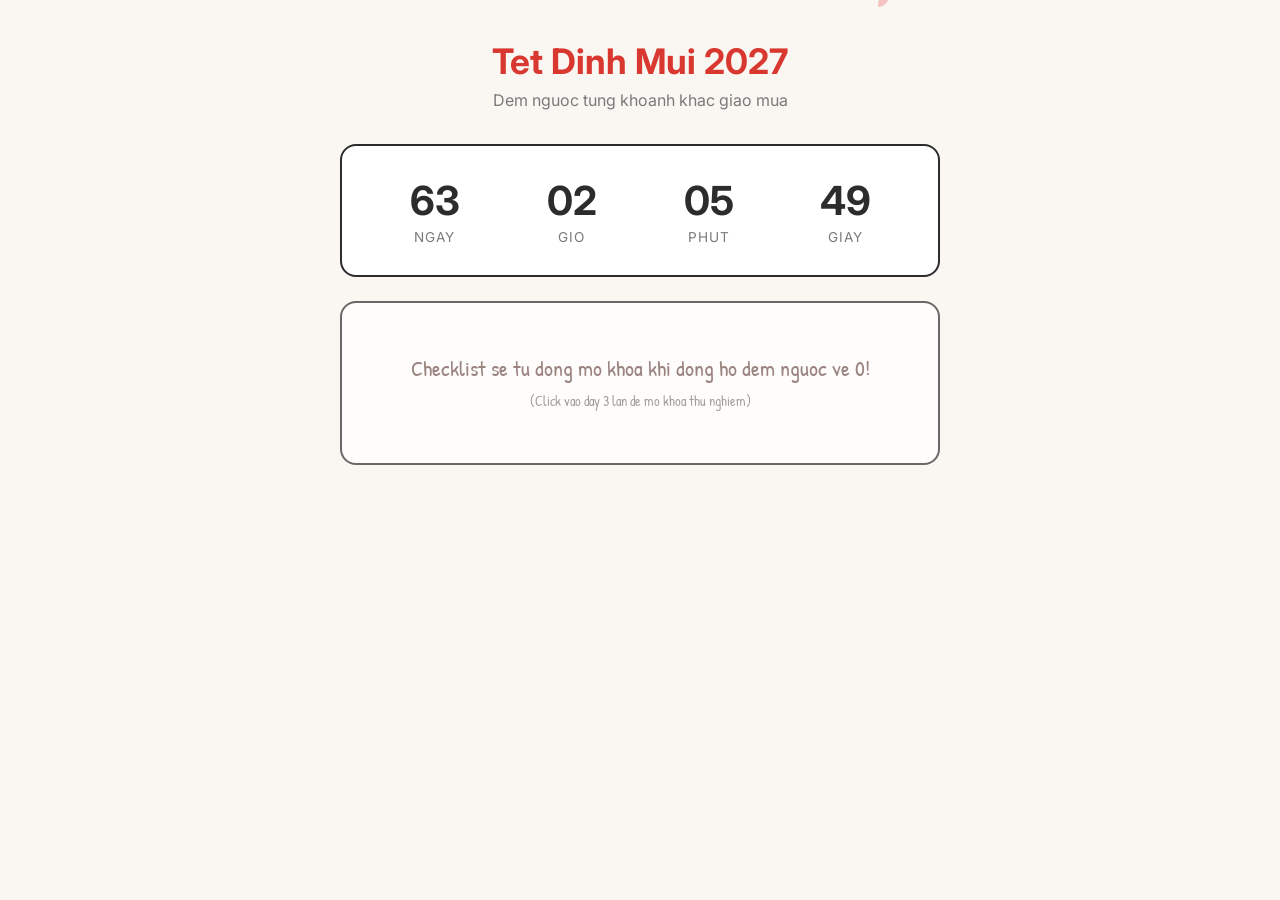
<file: event-tet.html>
<!DOCTYPE html>
<html lang="vi">
<head>
    <meta charset="UTF-8">
    <meta name="viewport" content="width=device-width, initial-scale=1.0">
    <title>Dem Nguoc Tet 2027</title>
    <link href="https://fonts.googleapis.com/css2?family=Inter:wght@400;500;600;700&family=Patrick+Hand&display=swap" rel="stylesheet">
    <style>
        :root {
            --bg-color: #FAF7F2;
            --card-bg: #FFFFFF;
            --primary-red: #D93830;
            --petal-pink: #F2A2A2;
            --text-main: #2C2C2C;
            --text-muted: #7A7A7A;
            --border-radius: 16px;
        }

        * {
            box-sizing: border-box;
            margin: 0;
            padding: 0;
        }

        body {
            font-family: 'Inter', sans-serif;
            background-color: var(--bg-color);
            color: var(--text-main);
            min-height: 100vh;
            display: flex;
            flex-direction: column;
            align-items: center;
            padding: 40px 20px;
            position: relative;
            overflow-x: hidden;
        }

        .petal-container {
            position: fixed;
            top: 0;
            left: 0;
            width: 100%;
            height: 100%;
            pointer-events: none;
            overflow: hidden;
            z-index: 1;
        }

        .petal {
            position: absolute;
            background-color: var(--petal-pink);
            border-radius: 150% 0 150% 0;
            opacity: 0.6;
            animation: fall linear infinite;
        }

        @keyframes fall {
            0% {
                transform: translateY(-10vh) translateX(0) rotate(0deg);
            }
            100% {
                transform: translateY(110vh) translateX(100px) rotate(360deg);
            }
        }

        #fireworksCanvas {
            position: fixed;
            top: 0;
            left: 0;
            width: 100%;
            height: 100%;
            pointer-events: none;
            z-index: 999;
        }

        .container {
            width: 100%;
            max-width: 600px;
            display: flex;
            flex-direction: column;
            gap: 24px;
            z-index: 2;
        }

        header {
            text-align: center;
            margin-bottom: 10px;
        }

        h1 {
            font-size: 2.2rem;
            font-weight: 700;
            color: var(--primary-red);
            margin-bottom: 8px;
        }

        p.subtitle {
            font-size: 1rem;
            color: var(--text-muted);
        }

        .countdown-card {
            background-color: var(--card-bg);
            border: 2px solid var(--text-main);
            border-radius: var(--border-radius);
            padding: 30px;
            text-align: center;
            box-shadow: none;
        }

        .countdown-grid {
            display: grid;
            grid-template-columns: repeat(4, 1fr);
            gap: 12px;
        }

        .time-box {
            display: flex;
            flex-direction: column;
            align-items: center;
        }

        .time-value {
            font-size: 2.5rem;
            font-weight: 700;
            color: var(--text-main);
        }

        .time-label {
            font-size: 0.85rem;
            color: var(--text-muted);
            text-transform: uppercase;
            letter-spacing: 1px;
            margin-top: 4px;
        }

        .checklist-card {
            background-color: var(--card-bg);
            border: 2px solid var(--text-main);
            border-radius: var(--border-radius);
            padding: 30px;
            box-shadow: none;
        }

        .checklist-card.locked {
            filter: grayscale(80%);
            opacity: 0.7;
        }

        .lock-notice {
            text-align: center;
            padding: 20px;
            font-family: 'Patrick Hand', cursive;
            font-size: 1.4rem;
            color: var(--primary-red);
            cursor: pointer;
        }

        .checklist-header {
            display: flex;
            justify-content: space-between;
            align-items: center;
            margin-bottom: 20px;
            flex-wrap: wrap;
            gap: 10px;
        }

        .checklist-header h2 {
            font-family: 'Patrick Hand', cursive;
            font-size: 2rem;
            color: var(--text-main);
        }

        .checklist-actions-top {
            display: flex;
            gap: 8px;
            flex-wrap: wrap;
        }

        .btn {
            font-family: 'Inter', sans-serif;
            background-color: var(--primary-red);
            color: #FFFFFF;
            border: 2px solid var(--text-main);
            padding: 6px 12px;
            border-radius: 8px;
            font-weight: 600;
            cursor: pointer;
            box-shadow: none;
            font-size: 0.9rem;
        }

        .btn-secondary {
            background-color: #FFF;
            color: var(--text-main);
        }

        .day-section {
            margin-bottom: 20px;
        }

        .day-title {
            font-family: 'Patrick Hand', cursive;
            font-size: 1.5rem;
            color: var(--primary-red);
            margin-bottom: 8px;
            border-bottom: 1px dashed var(--text-muted);
            padding-bottom: 4px;
        }

        ul.task-list {
            list-style: none;
            display: flex;
            flex-direction: column;
            gap: 10px;
            margin-bottom: 10px;
        }

        ul.task-list li {
            display: flex;
            align-items: center;
            justify-content: space-between;
            padding: 10px 14px;
            border: 1.5px dashed var(--text-muted);
            border-radius: 10px;
            font-family: 'Patrick Hand', cursive;
            font-size: 1.2rem;
            background-color: #FFFDF9;
        }

        ul.task-list li.completed span {
            text-decoration: line-through;
            color: var(--text-muted);
        }

        .task-left {
            display: flex;
            align-items: center;
            gap: 12px;
            cursor: pointer;
        }

        .task-left input[type="checkbox"] {
            width: 18px;
            height: 18px;
            accent-color: var(--primary-red);
            cursor: pointer;
        }

        .task-actions {
            display: flex;
            gap: 8px;
        }

        .action-btn {
            background: none;
            border: 1px solid var(--text-main);
            padding: 2px 8px;
            border-radius: 4px;
            cursor: pointer;
            font-family: 'Inter', sans-serif;
            font-size: 0.8rem;
        }

        .custom-popup-overlay {
            display: none;
            position: fixed;
            top: 0; left: 0; width: 100%; height: 100%;
            background-color: rgba(0,0,0,0.3);
            justify-content: center;
            align-items: center;
            z-index: 1000;
        }

        .custom-popup-box {
            background-color: var(--card-bg);
            border: 2px solid var(--text-main);
            padding: 24px;
            border-radius: var(--border-radius);
            width: 90%;
            max-width: 400px;
            display: flex;
            flex-direction: column;
            gap: 16px;
            box-shadow: none;
        }

        .custom-popup-title {
            font-family: 'Patrick Hand', cursive;
            font-size: 1.6rem;
            font-weight: bold;
        }

        .custom-popup-msg {
            font-size: 1rem;
            color: var(--text-main);
        }

        .custom-popup-input {
            width: 100%;
            padding: 10px 14px;
            border: 2px solid var(--text-main);
            border-radius: 8px;
            font-size: 1rem;
            outline: none;
        }

        .custom-popup-buttons {
            display: flex;
            justify-content: flex-end;
            gap: 10px;
        }

        @media (max-width: 480px) {
            .time-value { font-size: 1.8rem; }
            h1 { font-size: 1.8rem; }
        }
    </style>
</head>
<body>

    <div class="petal-container" id="petalContainer"></div>
    <canvas id="fireworksCanvas"></canvas>

    <!-- Thẻ input ẩn để nhập file JSON -->
    <input type="file" id="importFile" accept=".json" style="display: none;" onchange="processImportFile(event)">

    <div class="container">
        <header>
            <h1>Tet Dinh Mui 2027</h1>
            <p class="subtitle">Dem nguoc tung khoanh khac giao mua</p>
        </header>

        <div class="countdown-card">
            <div class="countdown-grid" id="countdown">
                <div class="time-box">
                    <span class="time-value" id="days">00</span>
                    <span class="time-label">Ngay</span>
                </div>
                <div class="time-box">
                    <span class="time-value" id="hours">00</span>
                    <span class="time-label">Gio</span>
                </div>
                <div class="time-box">
                    <span class="time-value" id="minutes">00</span>
                    <span class="time-label">Phut</span>
                </div>
                <div class="time-box">
                    <span class="time-value" id="seconds">00</span>
                    <span class="time-label">Giay</span>
                </div>
            </div>
        </div>

        <div class="checklist-card locked" id="checklistCard">
            <div id="lockScreen" class="lock-notice">
                Checklist se tu dong mo khoa khi dong ho dem nguoc ve 0!
                <br><span style="font-size: 0.9rem; color: var(--text-muted);">(Click vao day 3 lan de mo khoa thu nghiem)</span>
            </div>
            
            <div id="checklistContent" style="display: none;">
                <div class="checklist-header">
                    <h2>Danh Sach Viec Ngay Tet</h2>
                    <div class="checklist-actions-top">
                        <button class="btn" onclick="handleAddTask()">Them viec</button>
                        <button class="btn btn-secondary" onclick="exportJSON()">Xuat JSON</button>
                        <button class="btn btn-secondary" onclick="triggerImportJSON()">Nhap JSON</button>
                    </div>
                </div>
                <div id="daySectionsContainer"></div>
            </div>
        </div>
    </div>

    <div class="custom-popup-overlay" id="popupOverlay">
        <div class="custom-popup-box" id="popupBox">
            <div class="custom-popup-title" id="popupTitle">Tieu de</div>
            <div id="popupBody"></div>
            <div class="custom-popup-buttons" id="popupButtons"></div>
        </div>
    </div>

    <script>
        // Hieu ung canh hoa dao roi
        const petalContainer = document.getElementById('petalContainer');
        const petalCount = 20;
        for (let i = 0; i < petalCount; i++) {
            const petal = document.createElement('div');
            petal.className = 'petal';
            petal.style.left = Math.random() * 100 + 'vw';
            petal.style.top = -Math.random() * 20 + 'vh';
            const size = Math.random() * 8 + 8;
            petal.style.width = size + 'px';
            petal.style.height = size * 1.4 + 'px';
            petal.style.animationDuration = (Math.random() * 5 + 5) + 's';
            petal.style.animationDelay = (Math.random() * 5) + 's';
            petalContainer.appendChild(petal);
        }

        // Hieu ung phao hoa canvas
        const canvas = document.getElementById('fireworksCanvas');
        const ctx = canvas.getContext('2d');
        let fireworksActive = false;
        let particles = [];

        function resizeCanvas() {
            canvas.width = window.innerWidth;
            canvas.height = window.innerHeight;
        }
        window.addEventListener('resize', resizeCanvas);
        resizeCanvas();

        class Particle {
            constructor(x, y, color) {
                this.x = x;
                this.y = y;
                this.color = color;
                const angle = Math.random() * Math.PI * 2;
                const speed = Math.random() * 6 + 2;
                this.vx = Math.cos(angle) * speed;
                this.vy = Math.sin(angle) * speed;
                this.alpha = 1;
                this.decay = Math.random() * 0.015 + 0.015;
            }
            update() {
                this.x += this.vx;
                this.y += this.vy;
                this.vy += 0.08;
                this.alpha -= this.decay;
            }
            draw() {
                ctx.save();
                ctx.globalAlpha = this.alpha;
                ctx.fillStyle = this.color;
                ctx.beginPath();
                ctx.arc(this.x, this.y, 3, 0, Math.PI * 2);
                ctx.fill();
                ctx.restore();
            }
        }

        function launchFirework() {
            if (!fireworksActive) return;
            const x = Math.random() * canvas.width;
            const y = Math.random() * (canvas.height / 2);
            const colors = ['#D93830', '#D4A373', '#F2A2A2', '#2C2C2C', '#E07A5F'];
            const color = colors[Math.floor(Math.random() * colors.length)];
            for (let i = 0; i < 50; i++) {
                particles.push(new Particle(x, y, color));
            }
        }

        function animateFireworks() {
            ctx.clearRect(0, 0, canvas.width, canvas.height);
            particles.forEach((p, index) => {
                p.update();
                p.draw();
                if (p.alpha <= 0) {
                    particles.splice(index, 1);
                }
            });
            requestAnimationFrame(animateFireworks);
        }
        animateFireworks();
        setInterval(launchFirework, 800);

        // Triển khai các hàm Popup theo hướng dẫn
        function showPopup(title, message) {
            const overlay = document.getElementById('popupOverlay');
            document.getElementById('popupTitle').innerText = title;
            document.getElementById('popupBody').innerHTML = `<div class="custom-popup-msg">${message}</div>`;
            document.getElementById('popupButtons').innerHTML = `<button class="btn" onclick="closePopup()">Dong</button>`;
            overlay.style.display = 'flex';
        }

        function showTextPrompt(title, placeholder, callback) {
            const overlay = document.getElementById('popupOverlay');
            document.getElementById('popupTitle').innerText = title;
            document.getElementById('popupBody').innerHTML = `<input type="text" class="custom-popup-input" id="promptInput" placeholder="${placeholder}">`;
            document.getElementById('popupButtons').innerHTML = `
                <button class="btn btn-secondary" onclick="closePopup()">Huy</button>
                <button class="btn" id="promptSubmitBtn">Xac nhan</button>
            `;
            overlay.style.display = 'flex';
            
            const input = document.getElementById('promptInput');
            input.focus();

            document.getElementById('promptSubmitBtn').onclick = function() {
                const val = input.value;
                closePopup();
                if (callback) callback(val);
            };

            input.onkeydown = function(e) {
                if (e.key === 'Enter') {
                    document.getElementById('promptSubmitBtn').click();
                }
            };
        }

        function showDropdownPrompt(title, options, callback) {
            const overlay = document.getElementById('popupOverlay');
            document.getElementById('popupTitle').innerText = title;
            
            let optionsHtml = '<select class="custom-popup-input" id="promptDropdown">';
            options.forEach(opt => {
                optionsHtml += `<option value="${opt}">${opt}</option>`;
            });
            optionsHtml += '</select>';

            document.getElementById('popupBody').innerHTML = optionsHtml;
            document.getElementById('popupButtons').innerHTML = `
                <button class="btn btn-secondary" onclick="closePopup()">Huy</button>
                <button class="btn" id="promptSubmitBtn">Xac nhan</button>
            `;
            overlay.style.display = 'flex';
            
            const select = document.getElementById('promptDropdown');
            select.focus();

            document.getElementById('promptSubmitBtn').onclick = function() {
                const val = select.value;
                closePopup();
                if (callback) callback(val);
            };
        }

        function closePopup() {
            document.getElementById('popupOverlay').style.display = 'none';
        }

        // Hàm chống XSS an toàn
        function escapeHtml(str) {
            if (typeof str !== 'string') return str;
            return str.replace(/&/g, "&amp;")
                      .replace(/</g, "&lt;")
                      .replace(/>/g, "&gt;")
                      .replace(/"/g, "&quot;")
                      .replace(/'/g, "&#039;");
        }

        // Cấu trúc dữ liệu mặc định
        const defaultData = {
            "Ngày 25 Tết": [],
            "Ngày 26 Tết": [],
            "Ngày 27 Tết": [],
            "Ngày 28 Tết": [
                { text: "Dọn dẹp trang hoàng nhà cửa", completed: false },
                { text: "Lau dọn bàn thờ", completed: false },
                { text: "Chuẩn bị hoa đào, mai, quất", completed: false },
                { text: "Chuẩn bị bánh", completed: false },
            ],
            "Ngày 29 Tết": [
                { text: "Cúng tất niên", completed: false },
                { text: "Đoàn tụ cùng gia đình", completed: false },
                { text: "Chuẩn bị mâm ngũ quả", completed: false },
                { text: "Cúng giao thừa (Hoặc 30)", completed: false },
                { text: "Chờ pháo hoa năm mới", completed: false },
                { text: "Xem chương trình cuối năm", completed: false },
                { text: "Ăn đêm", completed: false },
                { text: "Chúc Tết bạn bè, người thân", completed: false },
            ],
            "Mùng 1": [
                { text: "Sáng dọn nhà mùng 1", completed: false },
                { text: "Ăn cơm cùng gia đình", completed: false },
                { text: "Chúc Tết nhà nội (Hoặc chúc Tết)", completed: false },
                { text: "Nhận lì xì (10 cái)", completed: false },
                { text: "Đi chùa cầu may", completed: false },
                { text: "Check-in 10 tấm ảnh", completed: false },
            ],
            "Mùng 2": [
                { text: "Chúc Tết nhà ngoại (Hoặc chúc Tết)", completed: false },
                { text: "Đi chơi cùng gia đình hoặc bạn thân", completed: false },
                { text: "Ăn cơm cùng gia đình", completed: false },
                { text: "Đi chùa cầu may", completed: false },
                { text: "Check-in 3-5 tấm ảnh", completed: false },
                { text: "Ngắm cảnh", completed: false },
            ],
            "Mùng 3": [
                { text: "Tri ân thầy cô", completed: false },
                { text: "Đi đâu đó mới mẻ", completed: false },
                { text: "Check-in 10 tấm ảnh ở chỗ mới", completed: false },
                { text: "Tìm mẫu đăng Capcut và Locket", completed: false },
                { text: "Ngắm cảnh đẹp, viết câu đối", completed: false },
            ],
            "Mùng 4": [
                { text: "Hóa vàng", completed: false },
                { text: "Khai xuân mở hàng", completed: false },
                { text: "Ăn cỗ, chúc Tết", completed: false },
            ],
            "Mùng 5": [
                { text: "Recap lại Tết", completed: false },
                { text: "Chuẩn bị quay lại học", completed: false },
            ],
        };

        // Lấy dữ liệu từ localStorage (nếu có), nếu không dùng mặc định
        let tetData = defaultData;
        const savedData = localStorage.getItem('tet_todo_data_2027');
        if (savedData) {
            try {
                tetData = JSON.parse(savedData);
            } catch (e) {
                tetData = defaultData;
            }
        }

        function saveToLocalStorage() {
            localStorage.setItem('tet_todo_data_2027', JSON.stringify(tetData));
        }

        function renderTasks() {
            const container = document.getElementById('daySectionsContainer');
            container.innerHTML = "";

            for (const [day, tasks] of Object.entries(tetData)) {
                const section = document.createElement('div');
                section.className = 'day-section';
                
                let tasksHtml = '';
                if (Array.isArray(tasks)) {
                    tasks.forEach((task, index) => {
                        const safeText = escapeHtml(task.text);
                        tasksHtml += `
                            <li class="${task.completed ? 'completed' : ''}" data-day="${day}" data-index="${index}">
                                <div class="task-left" onclick="toggleCheckboxByElement(this)">
                                    <input type="checkbox" ${task.completed ? 'checked' : ''} onchange="toggleTaskByElement(this)">
                                    <span>${safeText}</span>
                                </div>
                                <div class="task-actions">
                                    <button class="action-btn" onclick="handleEditTask('${day}', ${index})">Sua</button>
                                    <button class="action-btn" onclick="handleDeleteTask('${day}', ${index})">Xoa</button>
                                </div>
                            </li>
                        `;
                    });
                }

                section.innerHTML = `
                    <div class="day-title">${escapeHtml(day)}</div>
                    <ul class="task-list">
                        ${tasksHtml}
                    </ul>
                `;
                container.appendChild(section);
            }
        }
        renderTasks();

        // Đếm ngược Tết 2027: 06/02/2027 (00:00:00)
        const targetDate = new Date("February 6, 2027 00:00:00").getTime();
        let isUnlockedOverride = false;

        function updateCountdown() {
            const now = new Date().getTime();
            const difference = targetDate - now;

            const checklistCard = document.getElementById('checklistCard');
            const lockScreen = document.getElementById('lockScreen');
            const checklistContent = document.getElementById('checklistContent');

            if (difference <= 0 || isUnlockedOverride) {
                document.getElementById('days').innerText = "00";
                document.getElementById('hours').innerText = "00";
                document.getElementById('minutes').innerText = "00";
                document.getElementById('seconds').innerText = "00";

                checklistCard.classList.remove('locked');
                lockScreen.style.display = 'none';
                checklistContent.style.display = 'block';
                fireworksActive = true;
                return;
            }

            const days = Math.floor(difference / (1000 * 60 * 60 * 24));
            const hours = Math.floor((difference % (1000 * 60 * 60 * 24)) / (1000 * 60 * 60));
            const minutes = Math.floor((difference % (1000 * 60 * 60)) / (1000 * 60));
            const seconds = Math.floor((difference % (1000 * 60)) / 1000);

            document.getElementById('days').innerText = String(days).padStart(2, '0');
            document.getElementById('hours').innerText = String(hours).padStart(2, '0');
            document.getElementById('minutes').innerText = String(minutes).padStart(2, '0');
            document.getElementById('seconds').innerText = String(seconds).padStart(2, '0');
        }

        setInterval(updateCountdown, 1000);
        updateCountdown();

        // // Click vào màn hình khóa 3 lần để test
        // let unlockClicks = 0;
        // document.getElementById('lockScreen').addEventListener('click', () => {
        //     unlockClicks++;
        //     if (unlockClicks >= 3) {
        //         isUnlockedOverride = true;
        //         updateCountdown();
        //         showPopup("Thanh cong", "Da mo khoa thu nghiem thanh cong va bat phao hoa!");
        //     }
        // });

        // Thêm công việc theo ngày
        function handleAddTask() {
            showDropdownPrompt("Chon ngay", Object.keys(tetData), function(selectedDay) {
                if (selectedDay) {
                    showTextPrompt("Them cong viec cho " + selectedDay, "Nhap ten cong viec...", function(value) {
                        if (value) {
                            const sanitizedText = escapeHtml(value.trim());
                            if (!sanitizedText) return;
                            if (!tetData[selectedDay]) tetData[selectedDay] = [];
                            tetData[selectedDay].push({ text: sanitizedText, completed: false });
                            saveToLocalStorage();
                            renderTasks();
                            showPopup("Thanh cong", "Du lieu da duoc luu thanh cong!");
                        } else {
                            showPopup("Thong bao", "Nguoi dung khong nhap gi!");
                        }
                    });
                }
            });
        }

        // Sửa công việc
        function handleEditTask(day, index) {
            const currentText = tetData[day][index].text;
            showTextPrompt("Sua ten cong viec", currentText, function(value) {
                if (value) {
                    const sanitizedText = escapeHtml(value.trim());
                    if (!sanitizedText) return;
                    tetData[day][index].text = sanitizedText;
                    saveToLocalStorage();
                    renderTasks();
                    showPopup("Thanh cong", "Da cap nhat du lieu thanh cong!");
                } else {
                    showPopup("Thong bao", "Nguoi dung khong nhap gi!");
                }
            });
        }

        function toggleTaskByElement(checkbox) {
            const li = checkbox.closest('li');
            const day = li.getAttribute('data-day');
            const index = parseInt(li.getAttribute('data-index'));
            tetData[day][index].completed = checkbox.checked;
            saveToLocalStorage();
            if (checkbox.checked) {
                li.classList.add('completed');
            } else {
                li.classList.remove('completed');
            }
        }

        function toggleCheckboxByElement(container) {
            const checkbox = container.querySelector('input[type="checkbox"]');
            checkbox.checked = !checkbox.checked;
            toggleTaskByElement(checkbox);
        }

        function handleDeleteTask(day, index) {
            tetData[day].splice(index, 1);
            saveToLocalStorage();
            renderTasks();
            showPopup("Thanh cong", "Da xoa cong viec!");
        }

        // Tính năng Xuất JSON (Export)
        function exportJSON() {
            const dataStr = "data:text/json;charset=utf-8," + encodeURIComponent(JSON.stringify(tetData, null, 2));
            const downloadAnchor = document.createElement('a');
            downloadAnchor.setAttribute("href", dataStr);
            downloadAnchor.setAttribute("download", "tet_checklist_2027.json");
            document.body.appendChild(downloadAnchor);
            downloadAnchor.click();
            downloadAnchor.remove();
            showPopup("Thanh cong", "Da xuat file JSON thanh cong!");
        }

        // Tính năng Nhập JSON (Import)
        function triggerImportJSON() {
            document.getElementById('importFile').click();
        }

        function processImportFile(event) {
            const file = event.target.files[0];
            if (!file) return;

            const reader = new FileReader();
            reader.onload = function(e) {
                try {
                    const parsed = JSON.parse(e.target.result);
                    if (typeof parsed !== 'object' || parsed === null) {
                        throw new Error("Dinh dang khong hop le");
                    }

                    // Lọc chống XSS toàn bộ dữ liệu đầu vào từ JSON
                    const sanitizedData = {};
                    for (const [day, tasks] of Object.entries(parsed)) {
                        const cleanDay = escapeHtml(String(day));
                        sanitizedData[cleanDay] = [];
                        if (Array.isArray(tasks)) {
                            tasks.forEach(t => {
                                sanitizedData[cleanDay].push({
                                    text: escapeHtml(String(t.text || '')),
                                    completed: Boolean(t.completed)
                                });
                            });
                        }
                    }

                    tetData = sanitizedData;
                    saveToLocalStorage();
                    renderTasks();
                    showPopup("Thanh cong", "Da nhap du lieu JSON va chong XSS an toan!");
                } catch (err) {
                    showPopup("Loi", "File JSON khong hop le hoac bi loi cu phap!");
                }
                event.target.value = ''; // Reset file input
            };
            reader.readAsText(file);
        }
    </script>
</body>
</html>
</file>
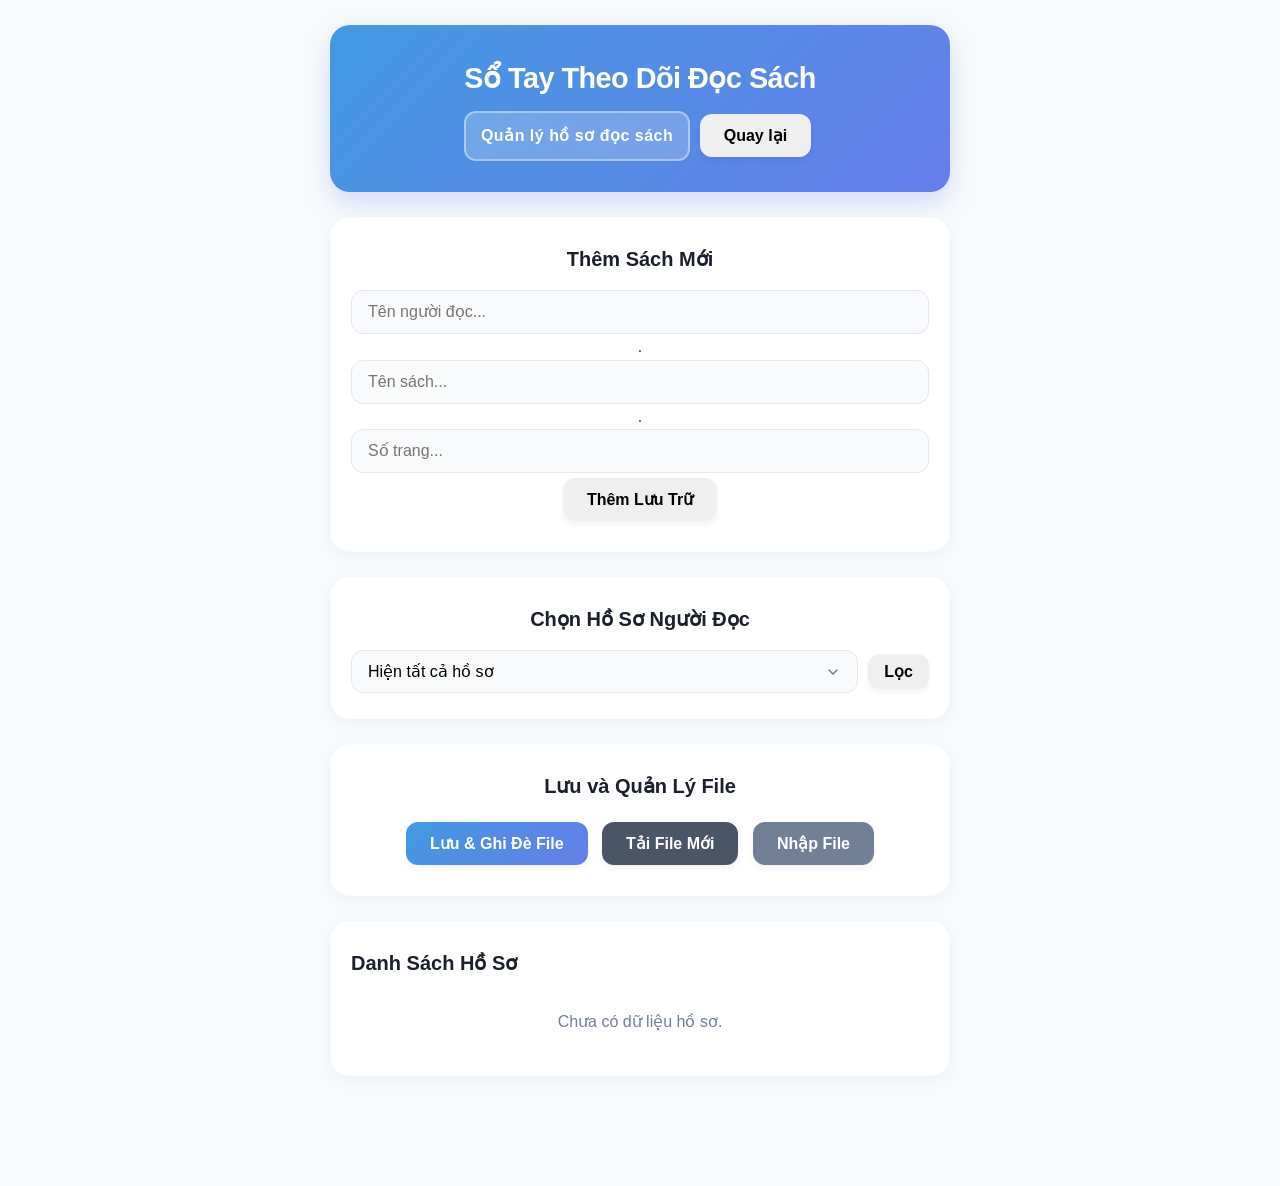
<file: save-book-title.html>
<!DOCTYPE html>
<html lang="vi">
<head>
    <meta charset="UTF-8">
    <meta name="viewport" content="width=device-width, initial-scale=1.0, maximum-scale=1.0, user-scalable=no">
    <title>Sổ Tay Đọc Sách</title>
    
    <!-- Các khai báo chuẩn theo đúng yêu cầu -->
    <link rel="stylesheet" href="css/main_app.css">
    <!-- <link rel="stylesheet" href="css/styles.css"> -->
    <script src="JS/System_JS/pop-up.js" defer></script>
    <script src="Book_save_prj_JS/book.js" defer></script>
    <script src="css/app.css"></script>
</head>

<style>
    .reader-card-header {
    display: flex;
    justify-content: space-between;
    align-items: center;
    padding-bottom: 12px;
    margin-bottom: 12px;
    border-bottom: 1px dashed #e2e8f0;
}

.reader-card-header h3 {
    margin: 0;
    font-size: 1.05rem;
}

/* Tối ưu item từng cuốn sách trong danh sách */
.book-item {
    display: flex;
    justify-content: space-between;
    align-items: center;
    background: #f8fafc;
    padding: 10px 14px;
    border-radius: 12px;
    margin-bottom: 10px;
    border: 1px solid #edf2f7;
    transition: all 0.25s cubic-bezier(0.4, 0, 0.2, 1);
}

/* Hiệu ứng Hover phồng nhẹ chuẩn mượt */
.book-item:hover {
    background: #ffffff;
    border-color: #cbd5e1;
    transform: translateY(-2px);
    box-shadow: 0 4px 12px rgba(0, 0, 0, 0.05);
}

.book-item:last-child {
    margin-bottom: 0;
}

/* Thông tin sách (Tên + Số trang) */
.book-info {
    display: flex;
    flex-direction: column;
    gap: 2px;
}

.book-info strong {
    color: #1e293b;
    font-size: 0.95rem;
    font-weight: 600;
}

/* Cụm nút thao tác (Edit / Xóa) */
.book-actions {
    display: flex;
    align-items: center;
    gap: 6px;
}

/* Nút Chỉnh Sửa */
.btn-edit-item {
    background: #e2e8f0 !important;
    color: #334155 !important;
    padding: 6px 12px !important;
    font-size: 0.8rem !important;
    border-radius: 8px !important;
    margin: 0 !important;
    box-shadow: none !important;
}

.btn-edit-item:hover {
    background: #cbd5e1 !important;
    color: #0f172a !important;
}

/* Override lại nút xóa cho gọn gàng */
.del-btn-todo {
    margin: 0 !important;
    border-radius: 8px !important;
    box-shadow: none !important;
}

/* --- Responsive chuẩn đét cho màn hình điện thoại nhỏ --- */
@media screen and (max-width: 480px) {
    .book-item {
        flex-direction: column;
        align-items: flex-start;
        gap: 10px;
    }

    .book-actions {
        width: 100%;
        justify-content: flex-end;
    }

    .book-actions button {
        flex: 1;
        text-align: center;
    }
}
</style>

<body>
    <div class="container">
        <header>
            <h1>Sổ Tay Theo Dõi Đọc Sách</h1>
            <div class="event_news_style">Quản lý hồ sơ đọc sách</div>
            <button onclick="window.location.href='index.html'">Quay lại</button>
        </header>

        <!-- Khối 1: Nhập dữ liệu sách mới -->
        <div class="pomodoro-timer">
            <h2>Thêm Sách Mới</h2>
            <div class="input-form-group">
                <input type="text" id="reader-name" placeholder="Tên người đọc..." />
                <p>.</p>
                <input type="text" id="book-title" placeholder="Tên sách..." />
                <p>.</p>
                <input type="number" id="book-pages" placeholder="Số trang..." min="1" />
                <button id="add-btn" onclick="addBookRecord()">Thêm Lưu Trữ</button>
            </div>
        </div>

        <!-- Khối 2: Lọc danh sách theo hồ sơ dạng Dropdown (Kiểu YouTube) -->
        <div class="pomodoro-timer">
            <h2>Chọn Hồ Sơ Người Đọc</h2>
            <div style="margin-top: 10px; display: flex; gap: 10px; align-items: center;">
                <select id="reader-filter-select" class="select_ui" style="flex: 1;">
                    <option value="ALL">Hiện tất cả hồ sơ</option>
                </select>
                <button id="btn-filter" onclick="renderData()" style="padding: 8px 16px; margin: 0; white-space: nowrap;">Lọc</button>
            </div>
        </div>

        <!-- Khối 3: Quản lý Lưu / Ghi đè và Nhập/Xuất file -->
        <div class="pomodoro-timer">
            <h2>Lưu và Quản Lý File</h2>
            <div class="mobile-btn-group">
                <button onclick="saveOverFile()" style="background: var(--primary-gradient); color: white;" onclick="alert('Hãy chắc chắn rằng file bạn chọn từ nguồn chính thức')">Lưu & Ghi Đè File</button>
                <button onclick="exportJSON()" style="background: #4a5568; color: white;">Tải File Mới</button>
                <button onclick="document.getElementById('import-file').click()" style="background: #718096; color: white;" onclick="alert('Hãy chắc chắn rằng file bạn chọn từ nguồn chính thức')">Nhập File</button>
                <input type="file" id="import-file" accept=".json" style="display: none;" onchange="importJSON(event)">
            </div>
        </div>

        <!-- Khối 4: Hiển thị hồ sơ đã lọc -->
        <div class="pomodoro-timer" style="text-align: left;">
            <h2 style="justify-content: flex-start;">Danh Sách Hồ Sơ</h2>
            <div id="reader-list-container" style="margin-top: 15px;">
                <!-- Nội dung được sinh ra từ Javascript -->
            </div>
        </div>
    </div>
</body>
</html>
</file>
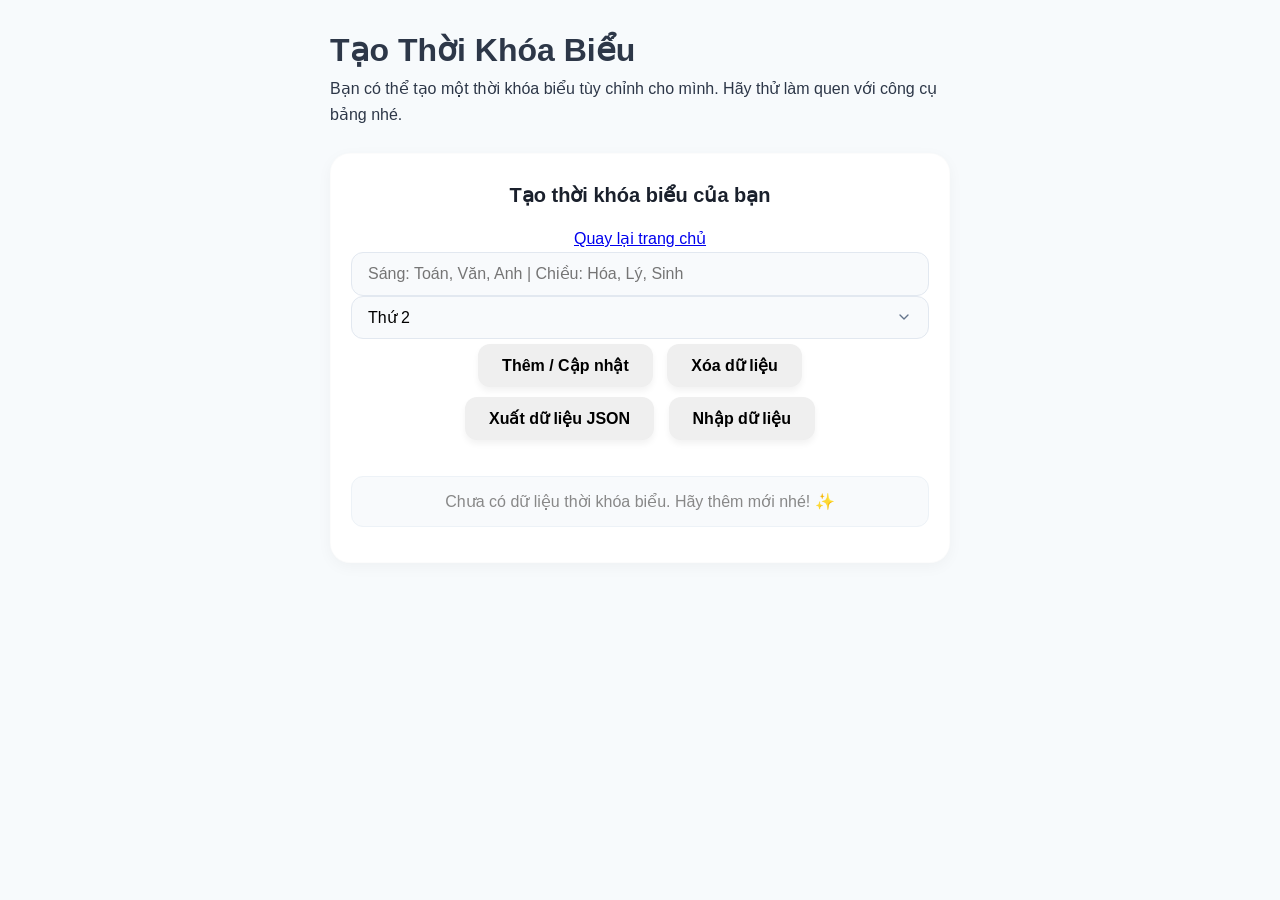
<file: upload.html>
<!DOCTYPE html>
<html lang="vi">
<head>
    <meta charset="UTF-8">
    <meta name="viewport" content="width=device-width, initial-scale=1.0">
    <title>Tạo thời khóa biểu</title>
    <link rel="stylesheet" href="css/app.css">
    <link rel="stylesheet" href="css/main_app.css">
    <link rel="stylesheet" href="css/moon.css">
    <link rel="stylesheet" href="css/update.css">
    <script src="JS/upload-time-table.js" defer></script>
</head>
<body>
    <div class="container" id="container">
        <h1>Tạo Thời Khóa Biểu</h1>
        <p>Bạn có thể tạo một thời khóa biểu tùy chỉnh cho mình. Hãy thử làm quen với công cụ bảng nhé.</p>
        <br>
        <div class="pomodoro-timer" id="countdown-thptqg">
            <h2>Tạo thời khóa biểu của bạn</h2>
            <a href="index.html">Quay lại trang chủ</a>
            <input type="text" id="schedule-title" placeholder="Sáng: Toán, Văn, Anh | Chiều: Hóa, Lý, Sinh">
            
            <div>
                <select id="day-select" class="select_ui">
                    <option value="1">Thứ 2</option>
                    <option value="2">Thứ 3</option>
                    <option value="3">Thứ 4</option>
                    <option value="4">Thứ 5</option>
                    <option value="5">Thứ 6</option>
                    <option value="6">Thứ 7</option>
                    <option value="0">Chủ nhật</option>
                </select>
                <button id="add">Thêm / Cập nhật</button>
                <button id="clear">Xóa dữ liệu</button>
            </div>

            <button id="export">Xuất dữ liệu JSON</button>
            <input type="file" id="input-file" style="display: none;" accept=".json">
            <button id="input">Nhập dữ liệu</button>
            
            <hr>
            <ul id="todo-list" style="list-style-type: none; text-align: left; padding: 0;"></ul>
        </div>
    </div>

    <script>
        console.log(
            "%cDỪNG LẠI", 
            "color: red; font-size: 24px; font-weight: bold;"
            );

            console.log(
            "%c Đây là công cụ dành cho nhà phát triển. Nếu có ai bảo bạn dán bất cứ thứ gì vào đây, KHÔNG THỰC HIỆN điều đó", 
            "color: red; font-size: 24px; font-weight: bold;"
            );
    </script>
</body>
</html>
</file>
<file: css/main_app.css>
html {
    scroll-behavior: smooth; 
}

:root {
    --primary-gradient: linear-gradient(135deg, #4299e1, #667eea);
    --success-gradient: linear-gradient(135deg, #48bb78, #38a169);
    --danger-gradient: linear-gradient(135deg, #f56565, #e53e3e);
    --bg-color: #f7fafc;
    --card-bg: #ffffff;
    --text-color: #2d3748;
    --text-muted: #718096;
}

* {
    margin: 0;
    padding: 0;
    box-sizing: border-box;
}

body {
    font-family: -apple-system, BlinkMacSystemFont, "Segoe UI", Roboto, Helvetica, Arial, sans-serif;
    background-color: var(--bg-color);
    color: var(--text-color);
    line-height: 1.6;
    padding-bottom: 60px;
}

.container {
    width: 100%;
    max-width: 650px;
    margin: 0 auto;
    padding: 25px 15px;
}

/* Header phong cách Dashboard */
header {
    background: var(--primary-gradient);
    color: white;
    padding: 30px 20px;
    border-radius: 20px;
    box-shadow: 0 10px 25px rgba(102, 126, 234, 0.25);
    margin-bottom: 25px;
    text-align: center;
}

header h1 {
    font-size: 1.8rem;
    font-weight: 700;
    letter-spacing: -0.5px;
    margin-bottom: 8px;
}

hr {
    border: none;
    height: 1px;
    background: rgba(255, 255, 255, 0.2);
    margin: 15px 0;
}

.event_news_style {
    font-size: 1rem;
    font-weight: 800; /* Extra bold */
    background: rgba(255, 255, 255, 0.2);
    padding: 10px 15px;
    border-radius: 12px;
    border: 2px solid rgba(255, 255, 255, 0.4); /* Viền dày hơn */
    display: inline-block;
    letter-spacing: 0.5px; /* Giãn chữ nhẹ giúp dễ đọc hơn khi chữ đậm */
}

/* Các khối chức năng (Card) */
.pomodoro-timer {
    background-color: var(--card-bg);
    padding: 25px 20px;
    border-radius: 20px;
    box-shadow: 0 4px 15px rgba(0, 0, 0, 0.04);
    margin-bottom: 25px;
    text-align: center;
    transition: transform 0.2s ease, box-shadow 0.2s ease;
    border: 1px solid rgba(0, 0, 0, 0.01);
}

.pomodoro-timer:hover {
    transform: translateY(-2px);
    box-shadow: 0 6px 20px rgba(0, 0, 0, 0.06);
}

.pomodoro-timer h2 {
    font-size: 1.25rem;
    font-weight: 600;
    margin-bottom: 15px;
    color: #1a202c;
    display: flex;
    align-items: center;
    justify-content: center;
    gap: 8px;
}

/* Số đồng hồ siêu to, dễ nhìn */
#timer-display, #countdown {
    font-size: 3.5rem;
    font-weight: 700;
    color: #2b6cb0;
    margin: 10px 0;
    letter-spacing: -1px;
}

#countdown {
    color: #e53e3e;
    font-size: 2.5rem;
}

#time-conut {
    font-size: 1.1rem;
    color: var(--text-muted);
}

/* To-do list styling */
.todo-container {
    display: flex;
    gap: 10px;
    margin-bottom: 15px;
}

input, textarea {
    width: 100%;
    padding: 12px 16px;
    border-radius: 12px;
    border: 1.5px solid #e2e8f0;
    font-size: 1rem;
    outline: none;
    transition: border-color 0.2s;
    background: #f8fafc;
}

input[type="text"]:focus, textarea:focus {
    border-color: #667eea;
    background: #fff;
}

#todo-list li {
    background: #f8fafc;
    padding: 12px 16px;
    border-radius: 12px;
    margin-bottom: 10px;
    border: 1px solid #edf2f7;
    transition: all 0.2s;
}

#todo-list li:hover {
    background: #edf2f7;
}

/* Nút bấm thiết kế phẳng (Modern Flat Buttons) */
button {
    padding: 12px 24px;
    font-size: 1rem;
    font-weight: 600;
    border: none;
    border-radius: 12px;
    cursor: pointer;
    transition: all 0.2s ease;
    margin: 5px;
    box-shadow: 0 4px 6px rgba(0, 0, 0, 0.05);
}

#start-btn, #add-todo-btn, button[onclick*="localStorage.setItem"] {
    background: var(--success-gradient);
    color: white;
}

#reset-btn, button[onclick*="document.getElementById('quick-note').value"] {
    background: #edf2f7;
    color: #4a5568;
    box-shadow: none;
}

button[onclick*="Xóa"], .del-btn-todo {
    background: var(--danger-gradient) !important;
    color: white;
    padding: 6px 12px !important;
    font-size: 0.85rem;
}

button:hover {
    opacity: 0.9;
    transform: scale(1.02);
}

button:active {
    transform: scale(0.98);
}

/* Gộp thuộc tính chung - Phong cách Liquid Glass (Chữ Đen) */
#btn-sleep, #move-home {
    position: fixed;
    bottom: 25px;
    z-index: 99;
    
    /* 1. Nền kính sáng để nổi chữ đen */
    background: rgba(255, 255, 255, 0.45); 
    backdrop-filter: blur(12px);
    -webkit-backdrop-filter: blur(12px);
    
    /* 2. Màu chữ ĐEN chuẩn & Viền kính tối nhẹ */
    color: #000000;
    border: 1px solid rgba(255, 255, 255, 0.6);
    
    /* 3. Bo góc mềm như giọt nước */
    border-radius: 50px;
    
    /* 4. Đổ bóng tạo khối Liquid 3D cho nền sáng */
    box-shadow: 
        0 8px 32px rgba(0, 0, 0, 0.12),            /* Bóng đổ nền */
        inset 0 2px 4px rgba(255, 255, 255, 0.8),  /* Vệt sáng mép trên */
        inset 0 -2px 4px rgba(0, 0, 0, 0.15);      /* Bóng chìm mép dưới */

    /* Định dạng nút */
    padding: 12px 24px;
    font-size: 0.95rem;
    font-weight: 600; /* Tăng độ dày chữ một chút cho nét */
    cursor: pointer;
    text-transform: uppercase;
    letter-spacing: 0.5px;
    
    /* Transition hiệu ứng lỏng */
    transition: all 0.3s cubic-bezier(0.25, 1, 0.5, 1);
    overflow: hidden;
}

/* Vị trí riêng từng nút */
#btn-sleep {
    left: 25px;
}

#move-home {
    right: 25px; /* Thêm vị trí bên phải cho nút home luôn cho chuẩn */
}

/* Hiệu ứng Hover - Nút sáng bừng và phồng nhẹ */
#btn-sleep:hover, #move-home:hover {
    background: rgba(255, 255, 255, 0.7);
    color: #000000;
    box-shadow: 
        0 12px 35px rgba(0, 0, 0, 0.18),
        inset 0 3px 6px rgba(255, 255, 255, 0.9),
        inset 0 -3px 6px rgba(0, 0, 0, 0.2);
    transform: translateY(-3px) scale(1.02);
}

/* Hiệu ứng Active - Nhấn chìm */
#btn-sleep:active, #move-home:active {
    transform: translateY(1px) scale(0.98);
    background: rgba(255, 255, 255, 0.55);
    box-shadow: 
        0 4px 15px rgba(0, 0, 0, 0.1),
        inset 0 1px 3px rgba(255, 255, 255, 0.5),
        inset 0 -1px 3px rgba(0, 0, 0, 0.15);
}

/* Hiệu ứng ánh sáng lỏng chảy qua khi hover */
#btn-sleep::after, #move-home::after {
    content: '';
    position: absolute;
    top: -50%;
    left: -150%;
    width: 200%;
    height: 200%;
    background: linear-gradient(
        135deg, 
        rgba(255, 255, 255, 0) 0%, 
        rgba(255, 255, 255, 0.2) 40%, 
        rgba(255, 255, 255, 0.6) 50%, 
        rgba(255, 255, 255, 0.2) 60%, 
        rgba(255, 255, 255, 0) 100%
    );
    transform: rotate(45deg);
    transition: all 0.6s ease;
    opacity: 0;
}

#btn-sleep:hover::after, #move-home:hover::after {
    left: 100%;
    opacity: 1;
}

/* Nút Home chuyển sang bên PHẢI */
#move-home {   
    right: 25px; /* Đổi thành right để qua bên phải */

    opacity: 0;
    visibility: hidden;
    transition: opacity 0.3s, visibility 0.3s;
}

/* Hiện nút Home khi có class .show */
#move-home.show {
    opacity: 1;
    visibility: visible;
}

/* --- MÀN HÌNH TỐI GIẢN CHUẨN ĐỒNG HỒ APPLE (AOD) --- */
#AOD {
    position: fixed;
    top: 0;
    left: 0;
    width: 100vw;
    height: 100vh;
    background-color: #000000;
    display: none;
    flex-direction: column;
    justify-content: center;
    align-items: center;
    color: white;
    font-family: -apple-system, BlinkMacSystemFont, "SF Pro Display", sans-serif;
    z-index: 9999;
}

/* --- STYLE CHO NÚT BẤM VÀ ĐÈN TÍN HIỆU NGẦM TẠI AOD --- */
#btn-toggle-aod-view {
    margin-top: 30px;
    background: rgba(255, 255, 255, 0.08);
    color: rgba(255, 255, 255, 0.7);
    border: 1px solid rgba(255, 255, 255, 0.15);
    padding: 10px 20px;
    font-size: 0.9rem;
    border-radius: 20px;
    transition: all 0.3s ease;
    display: inline-flex;
    align-items: center;
    gap: 8px;
}

/* Hiệu ứng thở (nhấp nháy chậm) của đèn tín hiệu khi ẩn đồng hồ */
@keyframes pulseGenz {
    0% { opacity: 0.3; transform: scale(0.95); }
    50% { opacity: 1; transform: scale(1.05); }
    100% { opacity: 0.3; transform: scale(0.95); }
}

.aod-status-dot {
    width: 8px;
    height: 8px;
    background-color: #4ade80; /* Màu xanh lá uy tín */
    border-radius: 50%;
    display: inline-block;
    animation: pulseGenz 2s infinite ease-in-out;
}

#countdown-container {
    text-align: center;
}

#time-count-set {
    font-size: 16vw;
    font-weight: 700;
    letter-spacing: -3px;
    color: #fff;
    line-height: 1;
}

#now-set {
    font-size: 4vw;
    font-weight: 400;
    opacity: 0.6;
    margin-top: 15px;
    letter-spacing: 1px;
}

footer {
    text-align: center;
    margin-top: 30px;
    font-size: 0.85rem;
    color: var(--text-muted);
}

ul {
    list-style-position: inside;
}

.select_ui {
    width: 100%;
    padding: 12px 40px 12px 16px; /* Tăng padding-right lên 40px để né cái mũi tên ra, không bị đè chữ */
    border-radius: 12px;
    border: 1.5px solid #e2e8f0;
    font-size: 1rem;
    outline: none;
    transition: all 0.2s ease-in-out;
    background: #f8fafc;
    box-sizing: border-box;
    cursor: pointer; /* Thêm con trỏ bàn tay nhìn cho đúng chất click chọn */

    /* Tuyệt chiêu: Xóa sạch bách cái mũi tên mặc định xấu xí của hệ điều hành */
    -webkit-appearance: none;
    -moz-appearance: none;
    appearance: none;

    /* Tự chèn một cái mũi tên SVG thanh mảnh, hiện đại vào bên phải */
    background-image: url("data:image/svg+xml;utf8,<svg xmlns='http://www.w3.org/2000/svg' width='24' height='24' viewBox='0 0 24 24' fill='none' stroke='%2364748b' stroke-width='2' stroke-linecap='round' stroke-linejoin='round'><polyline points='6 9 12 15 18 9'></polyline></svg>");
    background-repeat: no-repeat;
    background-position: right 16px center; /* Căn lề phải 16px, ở giữa theo chiều dọc */
    background-size: 16px;
}

.select_ui:focus {
    border-color: #6366f1;
    background-color: #ffffff; /* Giữ nguyên hình nền svg nhưng đổi màu nền select sang trắng */
    box-shadow: 0 0 0 4px rgba(99, 102, 241, 0.1);
}

.can-le {
    background-color: var(--card-bg); /* Ăn theo màu trắng của App */
    padding: 25px 20px;
    border-radius: 20px; /* Bo góc 20px đồng bộ với các card khác */
    box-shadow: 0 4px 15px rgba(0, 0, 0, 0.04);
    margin-bottom: 25px;
    border: 1px solid rgba(0, 0, 0, 0.01);
    text-align: justify; /* Căn lề đều 2 bên thẳng tắp */
}

/* Định dạng khoảng cách giữa các đoạn văn */
.can-le p {
    margin-bottom: 15px;
    font-size: 0.95rem;
    line-height: 1.6;
    color: var(--text-color);
}

/* Đoạn cuối cùng không cần khoảng cách dưới */
.can-le p:last-child {
    margin-bottom: 0;
}

/* Hiệu ứng đánh dòng màu vàng (Highlight) mềm mại, không chói mắt */
.can-le .highlight {
    background-color: #fef08a; /* Màu vàng pastel hiện đại */
    padding: 2px 6px;
    border-radius: 6px; /* Bo nhẹ góc của nét highlight nhìn cho mượt */
    font-weight: 600;
    color: #1a202c;
}

/* --- CSS Responsive cho Mobile --- */
@media screen and (max-width: 480px) {

    /* Cấu trúc lại dòng danh sách */
    #birthdayListContainer li {
        flex-direction: column; /* Chuyển sang dạng dọc nếu dòng quá dài */
        align-items: flex-start !important;
        gap: 8px;
        padding: 12px 10px !important;
    }

    /* Box hiển thị thông tin thường */
    .name_tag {
        flex-direction: row; /* Tên một bên, ngày đếm ngược một bên */
        justify-content: space-between;
        width: 100% !important;
    }

    /* CHỐT HẠ: Box chỉnh sửa khi bấm vào */
    .edit_tag {
        flex-wrap: wrap; /* Tự động xuống hàng khi không đủ chỗ */
        gap: 8px !important;
        width: 100% !important;
    }

    /* Cho 2 ô input chiếm hết hàng trên */
    .edit_tag .edit-name {
        width: 100% !important;
        font-size: 14px;
        padding: 6px !important;
    }
    
    .edit_tag .edit-date {
        width: 40% !important;
        font-size: 14px;
        padding: 6px !important;
    }

    /* Đẩy 2 nút Lưu/Hủy xuống hàng dưới và kéo dài ra cho dễ bấm bằng tay */
    .edit_tag button {
        flex: 1; /* Chia đều 50/50 chiều ngang hàng dưới */
        padding: 8px !important;
        font-size: 13px !important;
        text-align: center;
    }
}
</file>
<file: css/styles.css>
/* css/styles.css */

/* Reset và cài đặt font cơ bản */
* {
    margin: 0;
    padding: 0;
    box-sizing: border-box;
    font-family: 'Segoe UI', Tahoma, Geneva, Verdana, sans-serif;
}

body {
    background: linear-gradient(135deg, #1e1e24 0%, #111115 100%);
    color: #f5f5f7;
    min-height: 100vh;
    display: flex;
    flex-direction: column;
    align-items: center;
    justify-content: center;
    padding: 20px;
}

/* Container chính */
.content {
    background: rgba(255, 255, 255, 0.05);
    backdrop-filter: blur(10px);
    border: 1px solid rgba(255, 255, 255, 0.1);
    padding: 30px;
    border-radius: 20px;
    width: 100%;
    max-width: 450px;
    text-align: center;
    box-shadow: 0 8px 32px 0 rgba(0, 0, 0, 0.37);
    margin-bottom: 20px;
}

h1 {
    font-size: 1.8rem;
    font-weight: 600;
    margin-bottom: 20px;
    background: linear-gradient(45deg, #ff7b00, #ffae00);
    -webkit-background-clip: text;
    -webkit-text-fill-color: transparent;
}

/* Ô nhập số lượng người chơi */
input[type="number"] {
    width: 100%;
    padding: 12px;
    background: rgba(0, 0, 0, 0.3);
    border: 2px solid #333;
    border-radius: 10px;
    color: #fff;
    font-size: 1rem;
    text-align: center;
    outline: none;
    transition: all 0.3s ease;
    margin-bottom: 25px;
}

input[type="number"]:focus {
    border-color: #ff7b00;
    box-shadow: 0 0 10px rgba(255, 123, 0, 0.5);
}

/* Thẻ bài */
.card {
    background: radial-gradient(circle, #2e1a47 0%, #1a0f29 100%);
    border: 3px solid #ffae00;
    border-radius: 15px;
    height: 320px;
    display: flex;
    flex-direction: column;
    align-items: center;
    justify-content: center;
    margin-bottom: 25px;
    position: relative;
    overflow: hidden;
    box-shadow: 0 10px 20px rgba(0,0,0,0.5);
    transition: transform 0.3s ease, box-shadow 0.3s ease;
}

.card:hover {
    transform: translateY(-5px);
    box-shadow: 0 15px 30px rgba(255, 174, 0, 0.2);
}

/* Ảnh của chức năng bên trong thẻ bài */
#card_img {
    width: 80%;
    height: 70%;
    object-fit: contain;
    border-radius: 10px;
    margin-bottom: 10px;
}

/* Chữ hiển thị chức năng */
#card_text {
    font-size: 1.3rem;
    font-weight: bold;
    letter-spacing: 1px;
    color: #ffae00;
}

/* Nút bốc bài */
button {
    width: 100%;
    padding: 14px;
    background: linear-gradient(45deg, #ff7b00, #ffae00);
    border: none;
    border-radius: 10px;
    color: #000;
    font-size: 1.1rem;
    font-weight: bold;
    cursor: pointer;
    transition: all 0.3s ease;
    box-shadow: 0 4px 15px rgba(255, 123, 0, 0.4);
}

button:hover {
    transform: scale(1.02);
    box-shadow: 0 6px 20px rgba(255, 123, 0, 0.6);
}

button:active {
    transform: scale(0.98);
}

/* Thao tác với div top_index ở dưới cùng */
.top_index {
    max-width: 450px;
    font-size: 0.9rem;
    color: #aaa;
    padding: 15px;
}

.card_history_container {
    display: flex;
    flex-wrap: wrap;       /* Tự động xuống dòng khi hết chỗ */
    justify-content: center;
    gap: 12px;             /* Khoảng cách giữa các lá bài */
    margin-top: 15px;
    padding: 10px;
}

/* Style riêng cho các lá bài nhỏ ở khu vực xem trước */
.img_card_review {
    width: 70px;           /* Cài kích thước vừa vặn như một lá bài thu nhỏ */
    height: 100px;
    object-fit: cover;
    border-radius: 6px;
    border: 2px solid #ffae00;
    cursor: pointer;
    transition: transform 0.2s ease, box-shadow 0.2s ease;
}

/* Hiệu ứng khi di chuột vào lá bài nhỏ */
.img_card_review:hover {
    transform: scale(1.1) translateY(-5px);
    box-shadow: 0 5px 15px rgba(255, 174, 0, 0.4);
}

/* --- HỆ THỐNG LẬT BÀI 3D OVERLAY --- */

/* Màn hình phủ đen mờ toàn màn hình */
.overlay {
    position: fixed;
    top: 0;
    left: 0;
    width: 100vw;
    height: 100vh;
    background: rgba(0, 0, 0, 0.85);
    backdrop-filter: blur(8px);
    display: flex;
    justify-content: center;
    align-items: center;
    z-index: 999;
    opacity: 0;
    pointer-events: none;
    transition: opacity 0.4s ease;
}

/* Khi có class .active thì mới hiện overlay */
.overlay.active {
    opacity: 1;
    pointer-events: auto;
}

/* Khung chứa tạo môi trường 3D */
.card_container_3d {
    width: 280px;
    height: 420px;
    perspective: 1000px; /* Tạo độ sâu 3D */
    cursor: pointer;
}

/* Khung xoay chứa 2 mặt của card */
.card_inner {
    width: 100%;
    height: 100%;
    position: relative;
    transform-style: preserve-3d;
    transition: transform 0.8s cubic-bezier(0.34, 1.56, 0.64, 1);
    will-change: transform;
    transform: translate3d(0, 0, 0);
}

/* Khi lật bài, xoay khung inner 180 độ */
.card_inner.flipped {
    transform: rotateY(180deg);
}

/* Cài đặt chung cho cả 2 mặt */
.card_face {
    position: absolute;
    width: 100%;
    height: 100%;
    backface-visibility: hidden; /* Giấu mặt phía sau khi lật */
    border-radius: 20px;
    border: 4px solid #ffae00;
    display: flex;
    flex-direction: column;
    align-items: center;
    justify-content: center;
    padding: 20px;
    box-shadow: 0 10px 30px rgba(255, 174, 0, 0.3);

    backface-visibility: hidden;
    -webkit-backface-visibility: hidden; /* Hỗ trợ Safari/iOS mượt hơn */
    transform: translateZ(0);            /* Tạo một layer riêng trên GPU */
}

/* Thiết kế Mặt sau (Lúc chưa lật) */
.card_back {
    background: radial-gradient(circle, #1a0f29 0%, #0a0512 100%);
}
.card_back img {
    width: 70%;
    height: auto;
    opacity: 0.8;
    margin-bottom: 20px;
}
.card_back p {
    color: #ffae00;
    font-weight: bold;
    font-size: 1.1rem;
    animation: pulse 1.5s infinite; /* Hiệu ứng chữ nhấp nháy gọi mời */
}

/* Thiết kế Mặt trước (Hiện chức năng) */
.card_front {
    background: radial-gradient(circle, #2e1a47 0%, #1a0f29 100%);
    transform: rotateY(180deg); /* Mặc định mặt này bị lộn ngược ra sau */
}
.card_front img {
    width: 90%;
    height: 65%;
    object-fit: contain;
    margin-bottom: 20px;
    border-radius: 10px;
}
.card_front span {
    font-size: 1.6rem;
    font-weight: bold;
    color: #ffae00;
    text-shadow: 0 2px 4px rgba(0,0,0,0.8);
}

/* Animation nhấp nháy cho chữ "Chạm để lật" */
@keyframes pulse {
    0% { opacity: 0.5; }
    50% { opacity: 1; }
    100% { opacity: 0.5; }
}
</file>
<file: css/app.css>
html, body {
    /* ✅ Đã sửa: Cho phép vuốt trượt lên xuống thoải mái, nhưng vẫn chặn zoom to nhỏ */
    touch-action: pan-y; 
    
    /* Mấy dòng chặn copy bên dưới giữ nguyên nha */
    -webkit-user-select: none;
    -ms-user-select: none;
    user-select: none;
    -webkit-touch-callout: none;
    
    /* ✅ Đã sửa: Bỏ cái 'overflow: hidden' cũ đi nếu app của bồ có nội dung dài cần cuộn */
    width: 100%;
    /* overflow: hidden; <- XÓA HOẶC COMMENT DÒNG NÀY ĐI BỒ NHÉ */
}

/* --- ĐIỀU CHỈNH NGOẠI LỆ (GÓC NHÌN THỰC TẾ) --- */

/* Nếu trong app có ô Nhập liệu (Input, Textarea), BẮT BUỘC phải cho người dùng copy/paste/gõ chữ bồ nhé! */
input, textarea, [contenteditable="true"] {
    -webkit-user-select: text;
    -ms-user-select: text;
    user-select: text;
    touch-action: auto; /* Cho phép zoom/cuộn riêng trong vùng nhập liệu nếu cần */
}

/* Loại bỏ cái bóng mờ màu xanh xấu xí khi bấm vào các nút trên điện thoại */
button, a, input, select {
    -webkit-tap-highlight-color: rgba(0, 0, 0, 0);
    -webkit-tap-highlight-color: transparent;
}

.can-le {
    margin-right: 20px;
}

/* Khi ở chế độ chỉnh sửa, tạo viền bao quanh các khối lớn để nhận diện */
body.is-editing #work-mode, 
body.is-editing #pet-mode {
    border: 3px dashed #ff7875; /* Viền nét đứt màu nổi bật */
    margin-bottom: 20px;
    cursor: grab;
}

body.is-editing #work-mode:active, 
body.is-editing #pet-mode:active {
    cursor: grabbing;
}
</file>
<file: css/moon.css>
/* --- CSS PHÂN LOẠI DANH MỤC DASHBOARD (Phiên bản nút to, dễ bấm) --- */
.tools-dashboard {
    text-align: left !important;
    padding: 24px !important;
}

.tools-dashboard .subtitle {
    font-size: 0.9rem;
    color: var(--text-muted);
    margin-bottom: 24px;
}

/* Định dạng từng cụm nhóm */
.tool-group {
    margin-bottom: 24px;
}

.tool-group:last-child {
    margin-bottom: 0; /* Bỏ margin thừa ở nhóm cuối */
}

/* Tiêu đề nhóm (Học tập, Giải trí, Tiện ích) */
.tool-group h3 {
    font-size: 1.05rem;
    font-weight: 700;
    color: var(--text-color);
    margin-bottom: 14px;
    display: flex;
    align-items: center;
    border-bottom: 1px dashed rgba(113, 128, 150, 0.2);
    padding-bottom: 8px;
}

.tool-group h3 .group-icon {
    margin-right: 8px;
}

/* Hệ thống hiển thị dạng lưới 2 cột */
.link-grid-ui {
    display: grid;
    grid-template-columns: repeat(2, 1fr);
    gap: 12px; /* Tăng khoảng cách giữa các nút cho thoáng */
    list-style: none !important;
    padding-left: 0 !important;
}

.link-grid-ui li {
    margin: 0 !important;
}

/* Thẻ link liên kết - Phóng to, dày dặn để dễ bấm */
.link-grid-ui li a {
    display: flex;
    align-items: center;
    padding: 14px 16px; /* Tăng padding để nút to và thoải mái hơn */
    background: var(--bg-color, #f7fafc);
    color: var(--text-color, #2d3748) !important;
    text-decoration: none;
    font-size: 0.95rem; /* Tăng nhẹ cỡ chữ */
    font-weight: 600; /* Làm đậm hơn xíu cho dễ đọc */
    border-radius: 12px; /* Bo góc mềm mại, hiện đại hơn */
    border: 1px solid rgba(0, 0, 0, 0.03);
    transition: all 0.2s ease-in-out;
    min-height: 52px; /* Đảm bảo chiều cao chuẩn để bấm không bị hụt trên mobile */
}

.link-grid-ui li a .icon {
    margin-right: 10px;
    font-size: 1.2rem; /* Phóng to icon cho bắt mắt */
    transition: transform 0.2s ease;
}

/* Hiệu ứng tương tác Hover */
.link-grid-ui li a:hover {
    background: var(--card-bg, #ffffff);
    border-color: #4299e1;
    box-shadow: 0 6px 16px rgba(66, 153, 225, 0.15);
    transform: translateY(-2px);
}

.link-grid-ui li a:hover .icon {
    transform: scale(1.15);
}

/* Tự động co về 1 cột trên màn hình điện thoại nhỏ */
@media (max-width: 440px) {
    .link-grid-ui {
        grid-template-columns: 1fr;
    }
}
</file>
<file: css/update.css>
.update-overlay {
  position: fixed;
  inset: 0;
  background: rgba(15, 23, 42, 0.55);
  backdrop-filter: blur(5px);
  -webkit-backdrop-filter: blur(5px);
  display: flex;
  align-items: center;
  justify-content: center;
  padding: 16px;
  z-index: 99999;
  font-family: system-ui, -apple-system, BlinkMacSystemFont, Helvetica, Arial, sans-serif;
  animation: fadeIn 0.22s ease-out;
}

.update-popup {
  width: 100%;
  max-width: 370px;
  background: #ffffff;
  border-radius: 20px;
  padding: 20px;
  box-shadow: 0 20px 35px -10px rgba(15, 23, 42, 0.25);
  border: 1px solid #e2e8f0;
  color: #1e293b;
  animation: popScale 0.24s cubic-bezier(0.16, 1, 0.3, 1);
}

.update-header {
  display: flex;
  align-items: flex-start;
  justify-content: space-between;
  gap: 10px;
  margin-bottom: 14px;
}

.update-title-group {
  display: flex;
  align-items: center;
  gap: 12px;
}

.update-icon {
  width: 42px;
  height: 42px;
  border-radius: 12px;
  background: #f0f9ff;
  border: 1px solid #bae6fd;
  display: flex;
  align-items: center;
  justify-content: center;
  flex-shrink: 0;
}

#title-update-popup {
  margin: 0;
  font-size: 1.05rem;
  font-weight: 700;
  color: #0f172a;
  line-height: 1.3;
}

#date-update-popup {
  margin: 2px 0 0 0;
  font-size: 0.78rem;
  color: #64748b;
}

#ver-update {
  margin: 0;
  font-size: 0.75rem;
  font-weight: 700;
  color: #0284c7;
  background: #f0f9ff;
  border: 1px solid #bae6fd;
  padding: 3px 9px;
  border-radius: 999px;
  white-space: nowrap;
}

#ver-content {
  background: #f8fafc;
  border: 1px solid #e2e8f0;
  border-radius: 14px;
  padding: 12px 14px;
  margin-bottom: 18px;
  font-size: 0.88rem;
  line-height: 1.5;
  color: #334155;
}

.update-actions {
  display: flex;
  flex-direction: column;
  gap: 8px;
}

/* Nút 1: Cập nhật ngay */
#btn-update-now {
  width: 100%;
  background: #2563eb;
  color: #ffffff;
  border: none;
  border-radius: 12px;
  padding: 11px 16px;
  font-size: 0.92rem;
  font-weight: 600;
  cursor: pointer;
  transition: background 0.2s, transform 0.15s;
}

#btn-update-now:hover {
  background: #1d4ed8;
}

#btn-update-now:active {
  transform: scale(0.98);
}

/* Nút bật/tắt Tùy chọn mở rộng */
.btn-more-toggle {
  width: 100%;
  background: transparent;
  color: #64748b;
  border: none;
  border-radius: 10px;
  padding: 8px 12px;
  font-size: 0.84rem;
  font-weight: 500;
  cursor: pointer;
  display: flex;
  align-items: center;
  justify-content: center;
  gap: 6px;
  transition: background 0.2s, color 0.2s;
}

.btn-more-toggle:hover {
  background: #f1f5f9;
  color: #0f172a;
}

.btn-more-toggle.open .chevron-icon {
  transform: rotate(180deg);
}

.chevron-icon {
  transition: transform 0.2s ease;
}

/* Khung chứa 2 nút xổ xuống */
.update-more-menu {
  margin-top: 6px;
  background: #f8fafc;
  border: 1px solid #e2e8f0;
  border-radius: 12px;
  padding: 6px;
  display: flex;
  flex-direction: column;
  gap: 4px;
  animation: fadeIn 0.18s ease-out;
}

.btn-more-item {
  width: 100%;
  background: transparent;
  border: none;
  border-radius: 8px;
  padding: 9px 12px;
  font-size: 0.84rem;
  font-weight: 500;
  color: #334155;
  text-align: center;
  text-decoration: none;
  cursor: pointer;
  display: block;
  box-sizing: border-box;
  transition: background 0.15s, color 0.15s;
}

.btn-more-item:hover {
  background: #e2e8f0;
  color: #0f172a;
}

.btn-more-item.btn-danger {
  color: #64748b;
}

.btn-more-item.btn-danger:hover {
  background: #fef2f2;
  color: #dc2626;
}

@keyframes fadeIn {
  from { opacity: 0; }
  to { opacity: 1; }
}

@keyframes popScale {
  from {
    opacity: 0;
    transform: scale(0.94) translateY(8px);
  }
  to {
    opacity: 1;
    transform: scale(1) translateY(0);
  }
}
</file>
